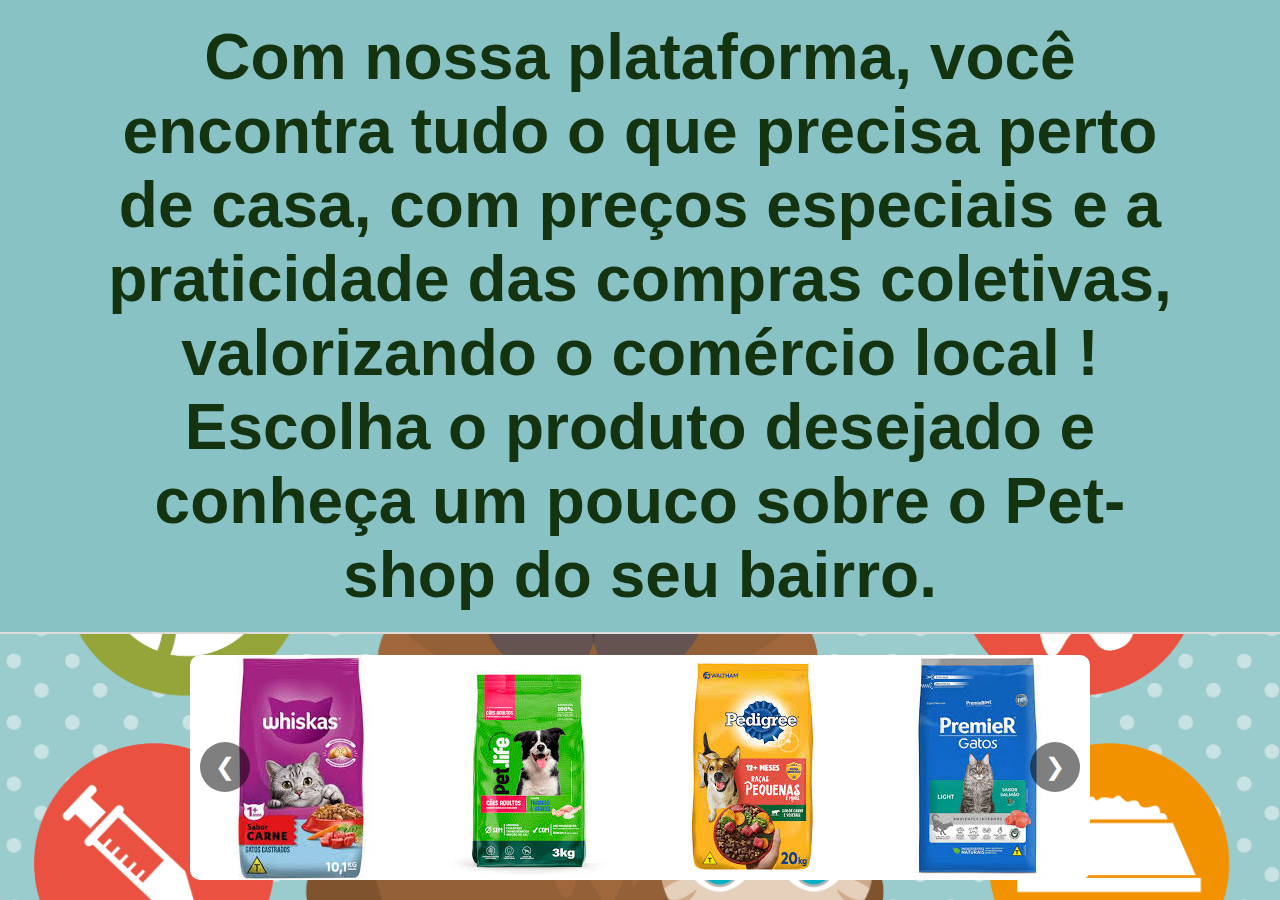
<file: Pagina p1 2/index.html>
<!DOCTYPE html>
<html lang="pt-BR">
<head>
    <meta charset="UTF-8">
    <meta name="viewport" content="width=device-width, initial-scale=1.0">
    <title>Carrossel de Imagens</title>
    <link rel="stylesheet" href="styles.css">
</head>
<body>
    <header>
        <h1> Com nossa plataforma, você encontra tudo o que precisa perto de casa, com preços especiais e a praticidade das compras coletivas, valorizando o comércio local ! <br>
            Escolha o produto desejado e conheça um pouco sobre o Pet-shop do seu bairro. </h1>
    </header>

    <main>
        <div class="carousel">
            <div class="carousel-images">
                <img src="img/foto1.jfif" alt="Imagem 1" onclick="redirect('form.html')">
                <img src="img/fotoo2.jfif" alt="Imagem 2" onclick="redirect('form.html')">
                <img src="img/foto3.jfif" alt="Imagem 3" onclick="redirect('form.html')">
                <img src="img/foto4.jfif" alt="Imagem 4" onclick="redirect('form.html')">
                <img src="img/foto5.jfif" alt="Imagem 5" onclick="redirect('form.html')">
            </div>
            <button class="prev" onclick="moveSlide(-1)">&#10094;</button>
            <button class="next" onclick="moveSlide(1)">&#10095;</button>
        </div>
    </main>

    <script>
        let slideIndex = 1;

        function showSlides() {
            let slides = document.querySelectorAll('.carousel-images img');
            for (let i = 0; i < slides.length; i++) {
                slides[i].style.display = 'none';
            }
            slideIndex++;
            if (slideIndex > slides.length) {
                slideIndex = 1;
            }
            slides[slideIndex - 1].style.display = 'block';
        }

        function moveSlide(n) {
            slideIndex += n - 1;
            showSlides();
        }

        function redirect(page) {
            window.location.href = page;
        }

        setInterval(showSlides, 5000); // Muda de slide a cada 5 segundos
    </script>
</body>
</html>
</file>
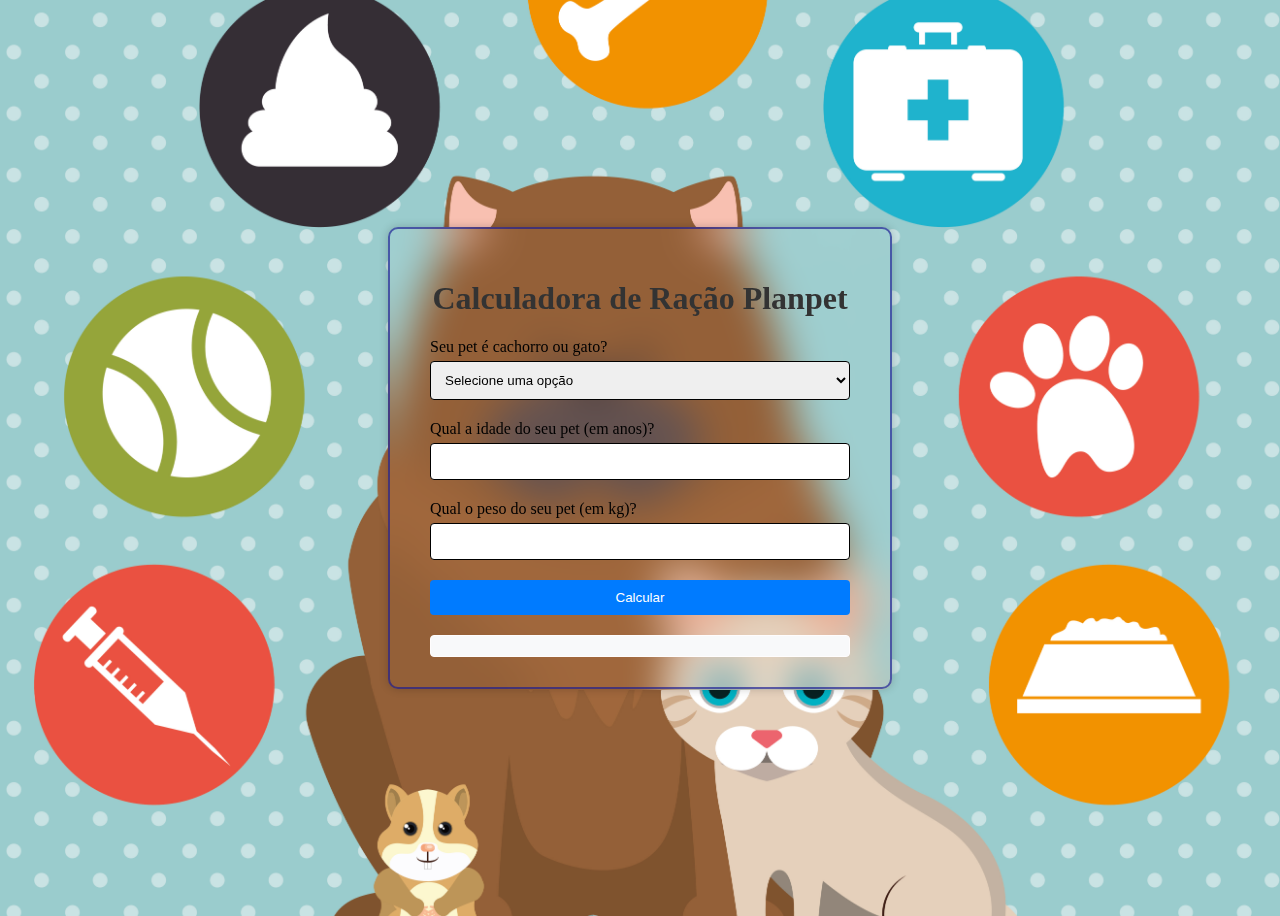
<file: calculadora.html>
<!DOCTYPE html>
<html lang="pt">

<head>
    <meta charset="UTF-8">
    <meta name="viewport" content="width=device-width, initial-scale=1.0">
    <title>Calculadora de Ração para Pets</title>
    <style>
        body {
            display: flex;
            justify-content: center;
            align-items: center;
            height: 100vh;
            min-height: 100vh;
            background-image: url(img/51183.jpg);
            background-size: cover;
            background-position: center;
        }

        .container {
            width: 420px;
            background: transparent;
            border: 2px solid rgba(25, 27, 146, 0.664);
            backdrop-filter: blur(20px);
            box-shadow: 0 0 10px rgba(0, 0, 0, .2);
            color: #000000;
            border-radius: 10px;
            padding: 30px 40px;

        }

        h1 {
            text-align: center;
            color: #333;
        }

        form {
            display: flex;
            flex-direction: column;
            margin-top: 20px;
        }

        label {
            margin-bottom: 5px;
            color: #000000;
        }

        input,
        select {
            padding: 10px;
            margin-bottom: 20px;
            border: 1px solid #000000;
            border-radius: 4px;
        }

        button {
            padding: 10px 15px;
            background-color: #007bff;
            color: white;
            border: none;
            border-radius: 4px;
            cursor: pointer;
            transition: background-color 0.3s ease;
        }

        button:hover {
            background-color: #2165ad;
        }

        #resultado {
            margin-top: 20px;
            padding: 10px;
            background-color: #f8f9fa;
            border: 1px solid #fffdfd;
            border-radius: 4px;



        }
    </style>
</head>

<body>
    <div class="input-field">
        <div class="container">
            <h1>Calculadora de Ração Planpet</h1>

            <form id="petForm">
                <label for="tipo_pet">Seu pet é cachorro ou gato?</label>
                <select id="tipo_pet" name="tipo_pet" required>
                    <option value="">Selecione uma opção</option>
                    <option value="cachorro">Cachorro</option>
                    <option value="gato">Gato</option>
                </select>

                <label for="idade">Qual a idade do seu pet (em anos)?</label>
                <input type="number" id="idade" name="idade" min="0" step="any" required>

                <label for="peso">Qual o peso do seu pet (em kg)?</label>
                <input type="number" id="peso" name="peso" min="0" step="any" required>

                <button type="submit">Calcular</button>
            </form>
            <div id="resultado"></div>
        </div>

        <script>
            function calcularRacao(tipoPet, idade, peso) {
                if (tipoPet === 'cachorro') {
                    return idade < 1 ? peso * 40 : peso * 30;
                } else if (tipoPet === 'gato') {
                    return idade < 1 ? peso * 50 : peso * 20;
                } else {
                    return 0;
                }
            }

            document.getElementById('petForm').onsubmit = function (event) {
                event.preventDefault();
                var tipoPet = document.getElementById('tipo_pet').value.toLowerCase();
                var idade = parseFloat(document.getElementById('idade').value);
                var peso = parseFloat(document.getElementById('peso').value);
                var quantidadeRacao = calcularRacao(tipoPet, idade, peso);
                document.getElementById('resultado').innerText = 'Você deve dar aproximadamente ' + quantidadeRacao.toFixed(0) + 'g de ração por dia para o seu ' + tipoPet + '.';
            }
        </script>

</body>

</html>
</file>
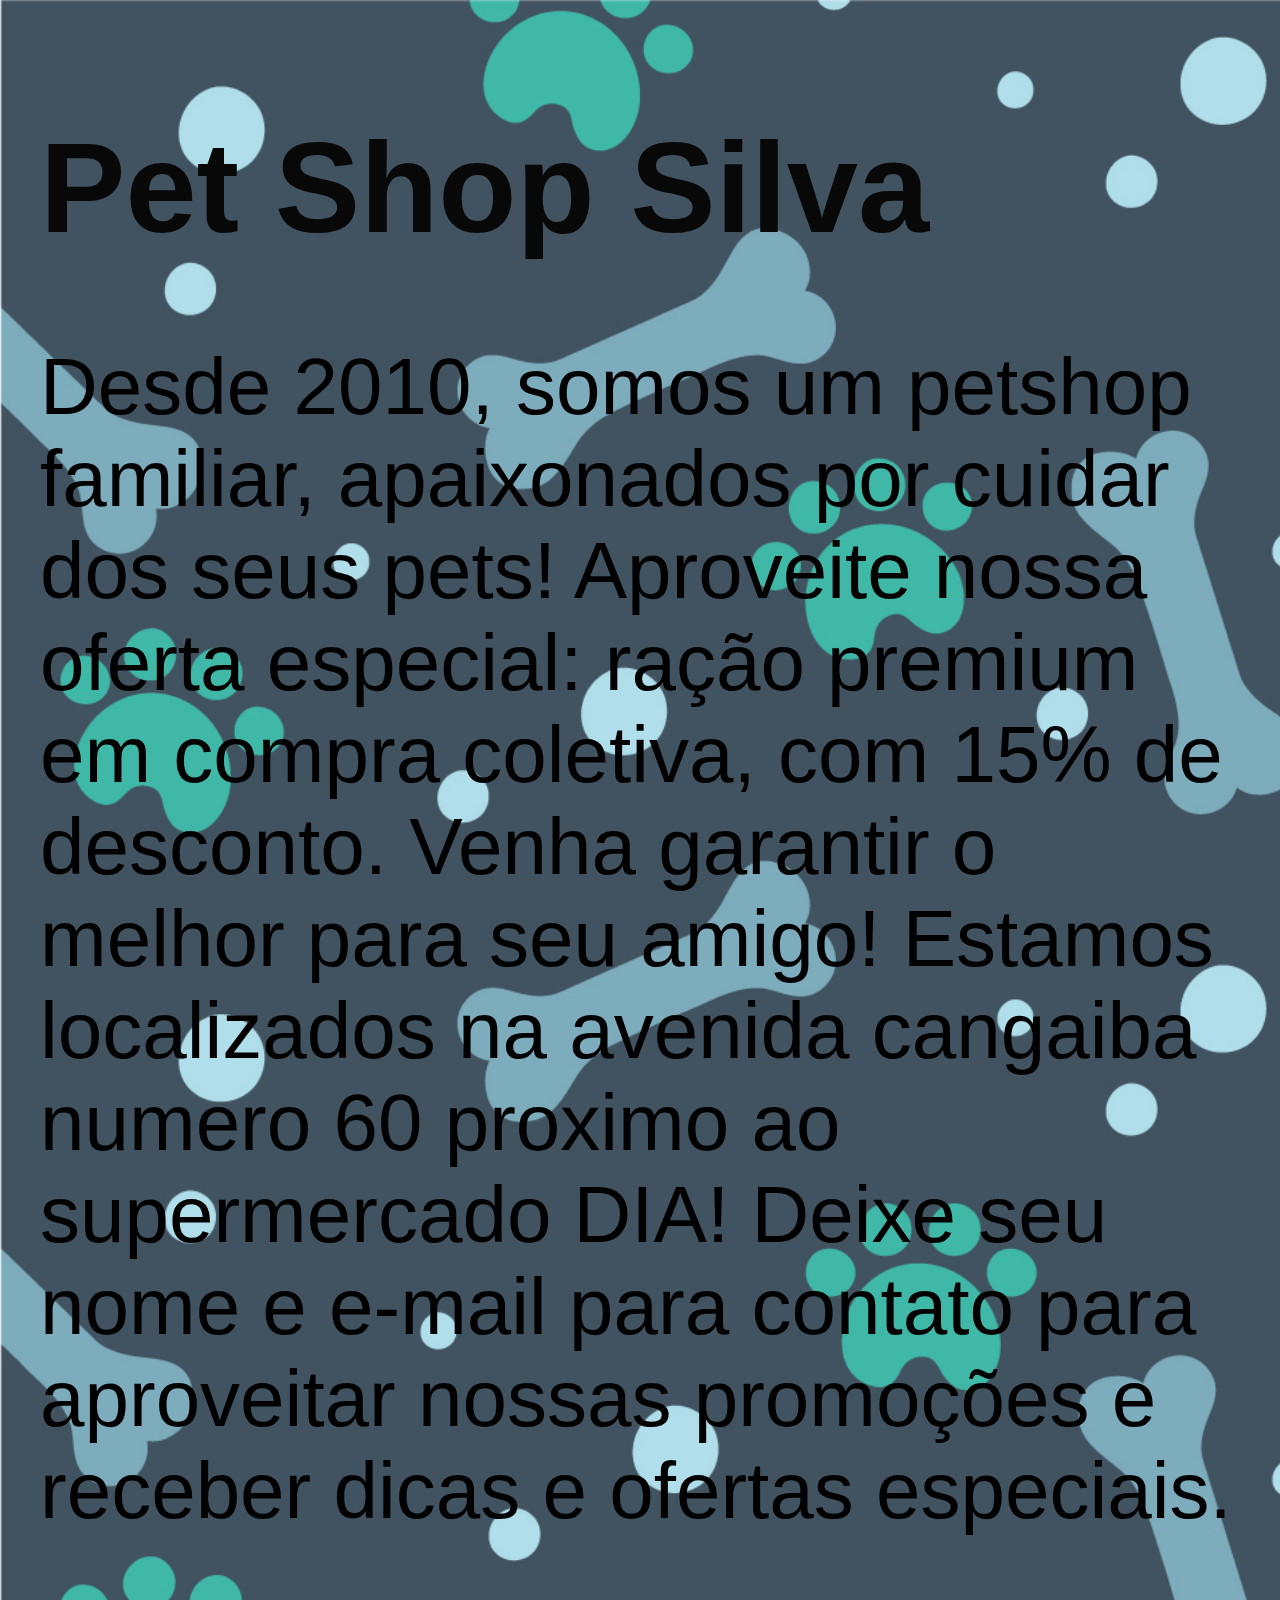
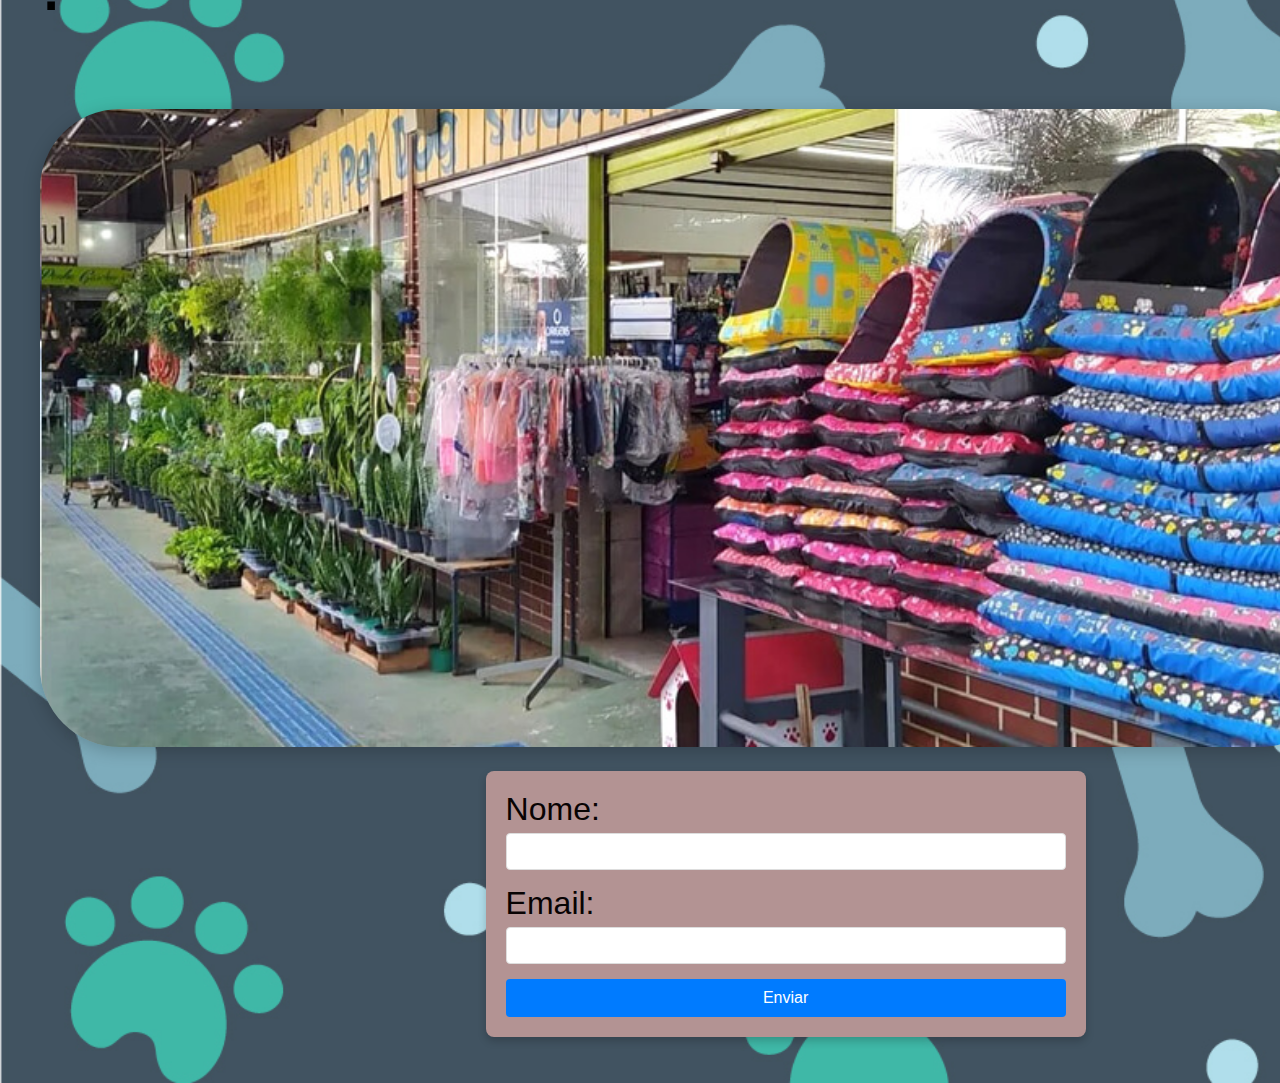
<file: Pagina p1 2/form.html>
<!DOCTYPE html>
<html lang="pt-BR">
<head>
    <meta charset="UTF-8">
    <meta name="viewport" content="width=device-width, initial-scale=1.0">
    <title>Página com Imagem e Formulário</title>
    <link rel="stylesheet" href="form.css">
</head>
<body>
    <header>
        <div class="header-content">
            
            <div class="text-box">
                <h1>Pet Shop Silva</h1>
                <p>Desde 2010, somos um petshop familiar, apaixonados por cuidar dos seus pets!
                   Aproveite nossa oferta especial: ração premium em compra coletiva, com 15% de desconto. Venha garantir o melhor para seu amigo!
                   Estamos localizados na avenida cangaiba numero 60 proximo ao supermercado DIA!
                   Deixe seu nome e e-mail para contato para aproveitar nossas promoções e receber dicas e ofertas especiais.
                 .</p>
            </div>
            
        </div>
        <img src="img/penhagarden_petshop.jpg" alt="Imagem Descritiva" class="header-image">
    </header>

    <main>
    

        <form class="formulario" id="contactForm" method="post" action="#">
            <label for="nome">Nome:</label>
            <input type="text" id="nome" name="nome" required>
    
            <label for="email">Email:</label>
            <input type="email"   
     id="email" name="email" required>
    
            <button type="submit">Enviar</button>
        </form>   
    
    
        <div id="mensagem" style="display: none;">
      
            <p class="retorno">Sua mensagem foi enviada com sucesso.</p>
        </div>
    
        <script>
            const form = document.getElementById('contactForm');
            const mensagemDiv = document.getElementById('mensagem');
    
            form.addEventListener('submit', (event) => {
                event.preventDefault();
    
                
                mensagemDiv.style.display = 'block';
                form.style.display = 'none';
            });
        </script>
    
    </body>
    </html>
    </main>
   
</body>
</html>
</file>
<file: Pagina p1 2/styles.css>
/* Reseta margens e preenchimentos padrão */
* {
    margin: 10;
    padding: 10;
    box-sizing: border-box;
}

body {
    font-family: Arial, sans-serif;
    background-image: url(img/51183.jpg);
    background-size: cover;
    display: flex;
    flex-direction: column;
    align-items: center;
    height: 100vh;
    margin: 0;
    overflow: hidden;
    /* Evita rolagem adicional */
}

header {
    text-align: center;
    padding: 20px;
    background-color: #88c2c4;
    border-bottom: 2px solid #ddd;
}

header h1 {
    font-size: 4rem;
    color: #143310;
    max-width: 90%;
    margin: 0 auto;
}

main {
    display: flex;
    justify-content: center;
    align-items: center;
    flex: 1;
    width: 100%;
}

.carousel {
    position: relative;
    width: 80%;
    max-width: 900px;
    /* Define uma largura máxima para o carrossel */
    overflow: hidden;
    border-radius: 10px;
    /* Adiciona cantos arredondados ao carrossel */
}

.carousel-images {
    display: flex;
    transition: transform 0.5s ease-in-out;
}

.carousel-images img {
    width: 100%;
    height: auto;
    display: block;
}

button.prev,
button.next {
    position: absolute;
    top: 50%;
    transform: translateY(-50%);
    background-color: rgba(0, 0, 0, 0.5);
    color: #fff;
    border: none;
    padding: 10px;
    cursor: pointer;
    font-size: 24px;
    z-index: 10;
    border-radius: 50%;
    width: 50px;
    height: 50px;
}

button.prev {
    left: 10px;
}

button.next {
    right: 10px;
}

button.prev:hover,
button.next:hover {
    background-color: rgba(0, 0, 0, 0.7);
}
</file>
<file: Pagina p1 2/form.css>
/* Reseta margens e preenchimentos padrão */
* {
    margin: 10;
    padding: 10;
    box-sizing: border-box;
}

body {
    font-family: Arial, sans-serif;
    background-image: url(img/OPSEG70.jpg);
    background-size: cover;
    display: flex;
    flex-direction: column;
    align-items: center;
    padding: 20px;
}

header {
    width: 100%;
    max-width: 1200px;
    margin-bottom: 20px;
}

.header-content {
    display: flex;
    align-items: center;
    gap: 200px; /* Espaço entre a imagem e o texto */
}

.header-image {
    width:1300px; /* Ajuste o tamanho conforme necessário */
    height: auto;
    border-radius: 80px; /* Bordas arredondadas para a imagem */
    box-shadow: 0 4px 18px rgba(0, 0, 0, 0.2); /* Sombra sutil para a imagem */
}

.text-box {
    max-width: 11100px; /* Limita a largura do texto */
}

.text-box h1 {
    font-size: 8rem;
    color: #080808;
    margin-bottom: 10px;
}

.text-box p {
    font-size: 5rem;
    color: #000000;
}

form.formulario {
    width: 600%;
    max-width: 600px;
    background: #b39393;
    padding: 20px;
    border-radius: 8px;
    box-shadow: 0 4px 8px rgba(0, 0, 0, 0.2);
}

form.formulario label {
    display: block;
    font-size: 2rem;
    margin-bottom: 5px;
    color: #080303;
}

form.formulario input[type="text"],
form.formulario input[type="email"] {
    width: 100%;
    padding: 10px;
    margin-bottom: 15px;
    border: 1px solid #ddd;
    border-radius: 4px;
}

form.formulario button {
    width: 100%;
    padding: 10px;
    border: none;
    background-color: #007BFF;
    color: #fff;
    font-size: 1rem;
    border-radius: 4px;
    cursor: pointer;
}

form.formulario button:hover {
    background-color: #0056b3;
}

.retorno{
    font-size: 5rem;
    color: #000000;
}
</file>
